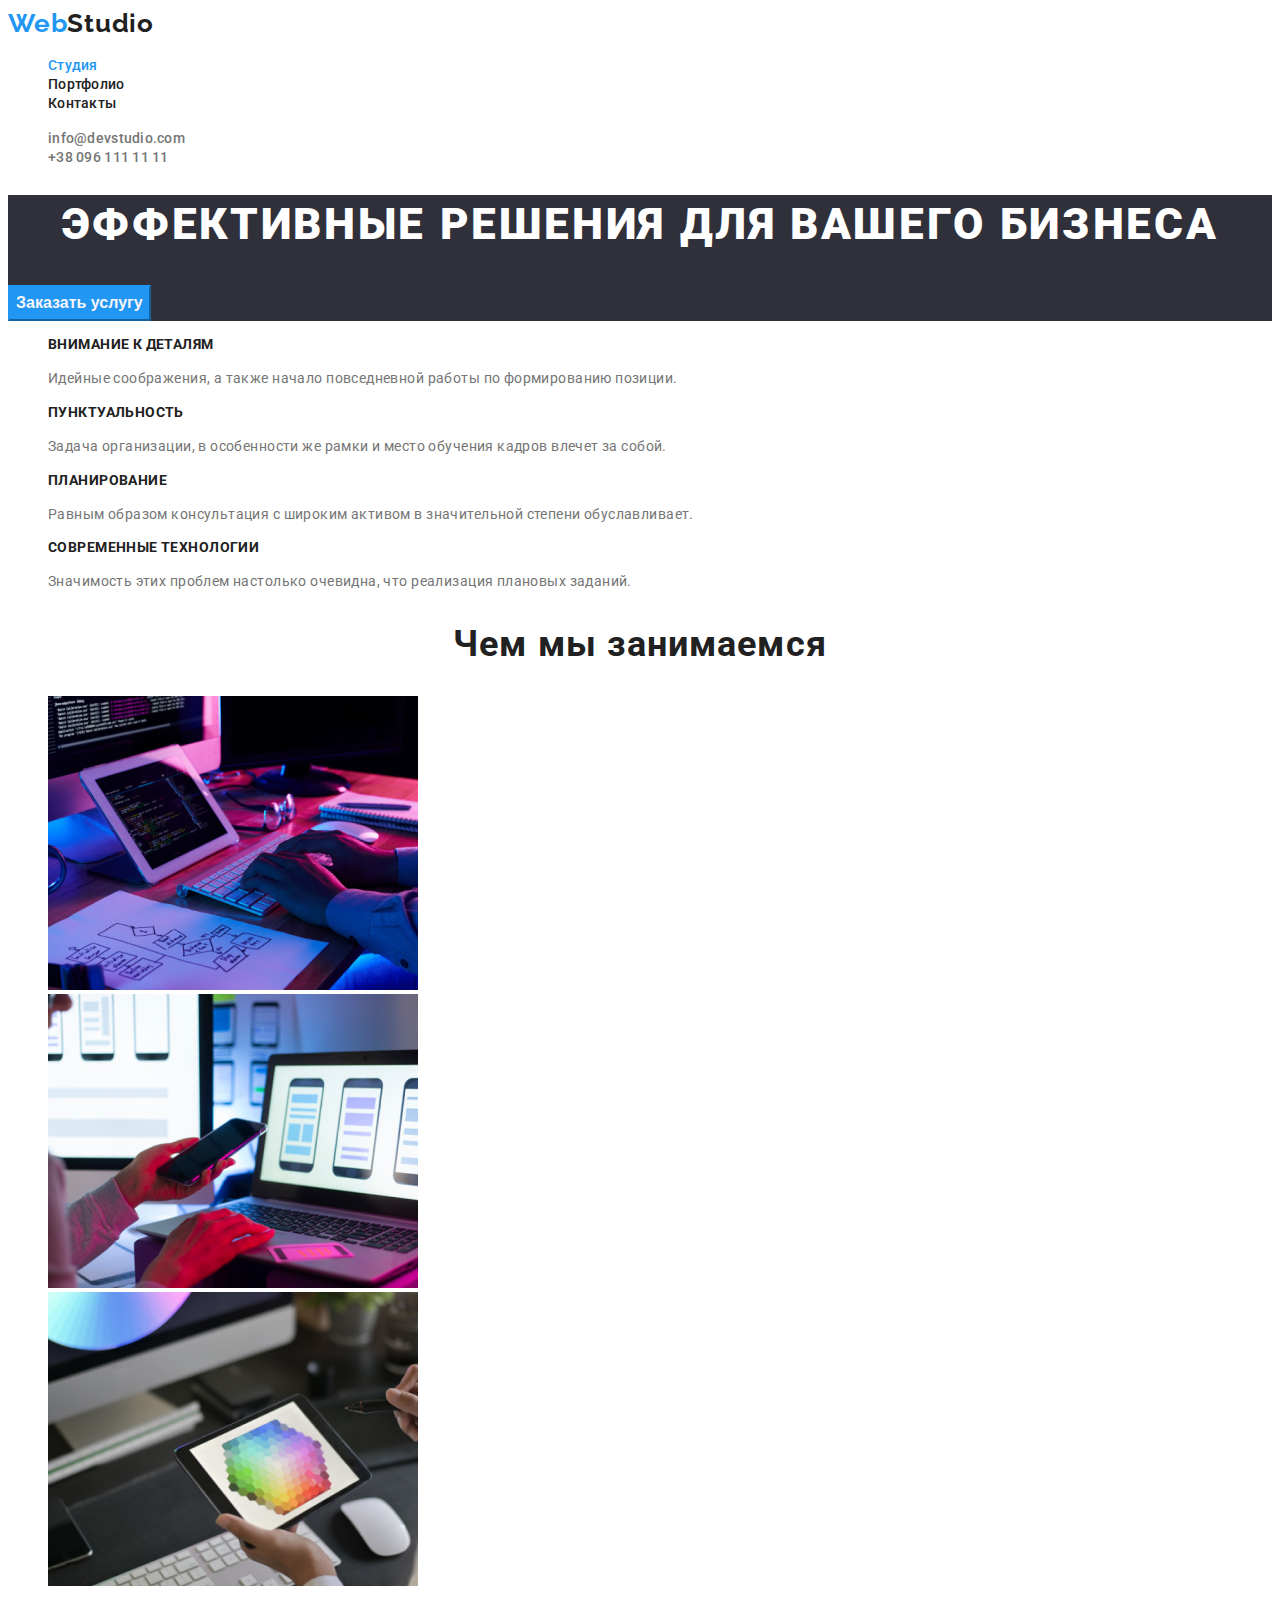
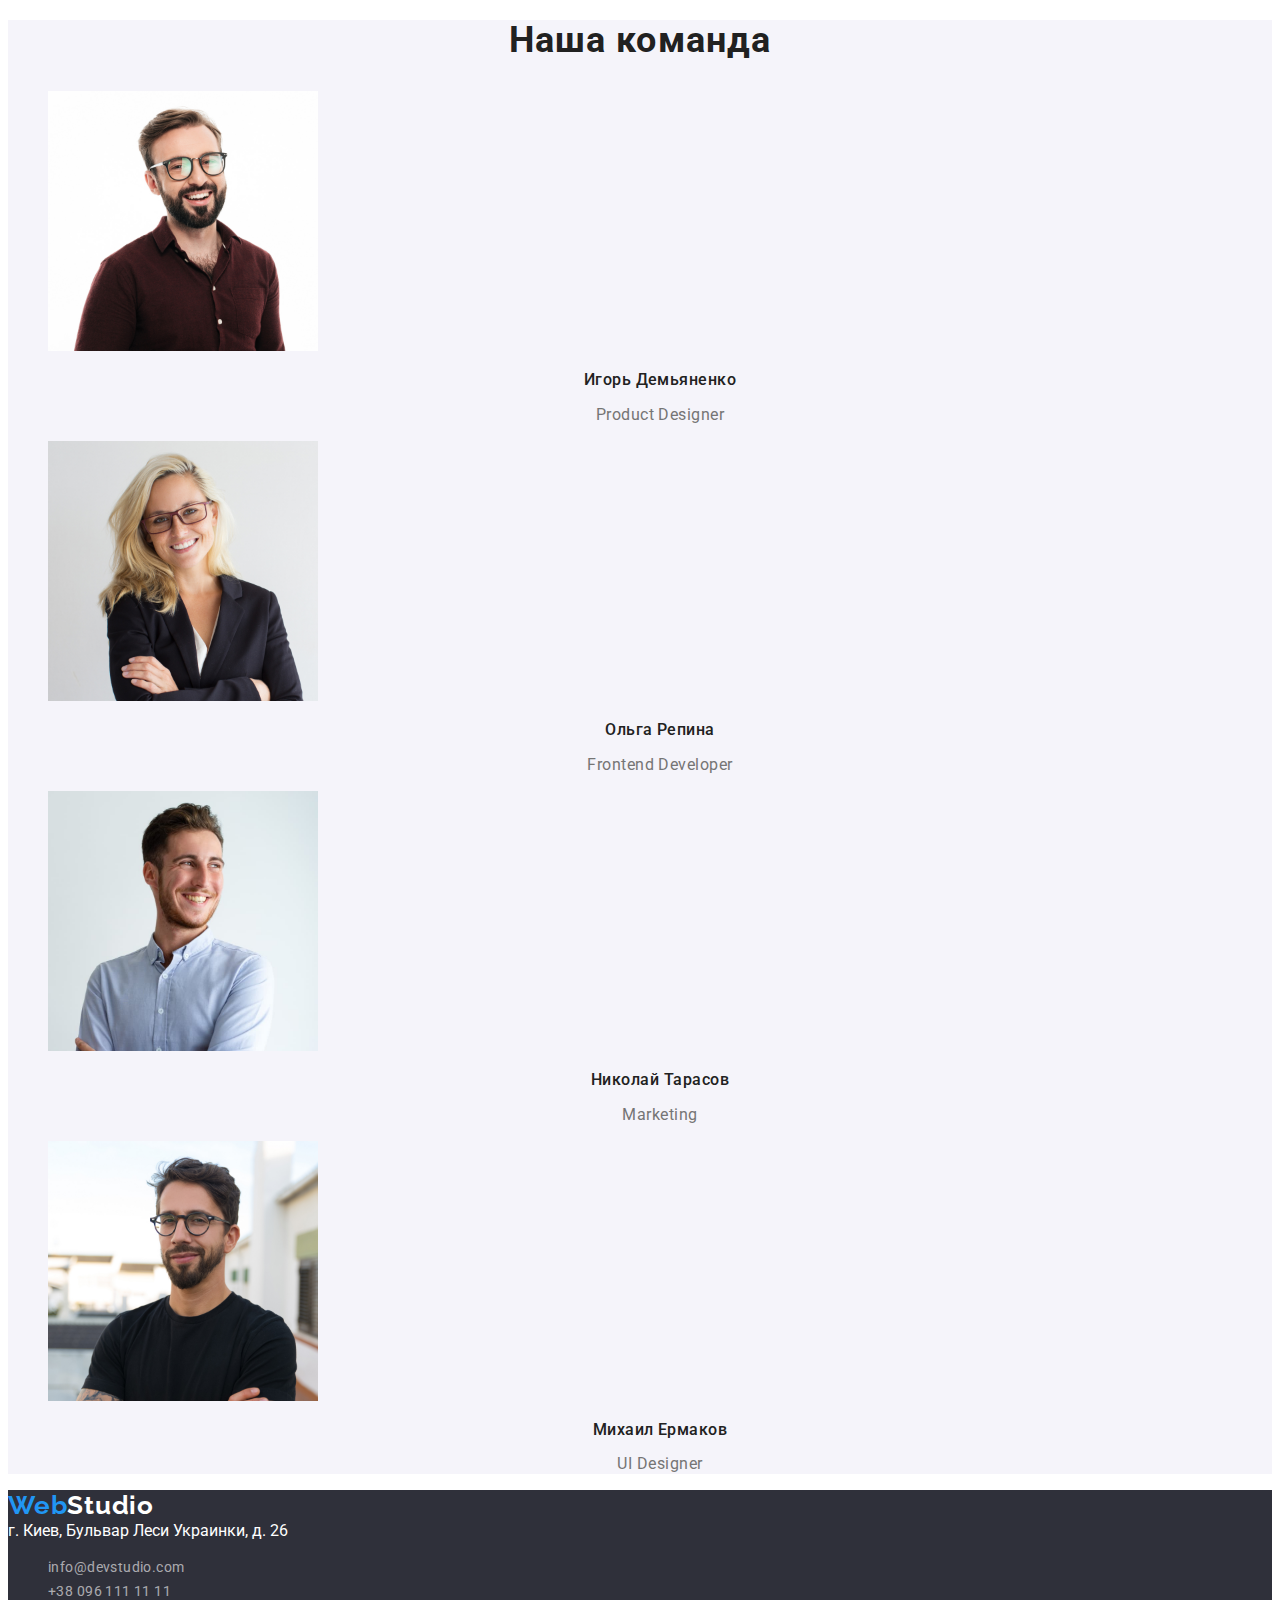
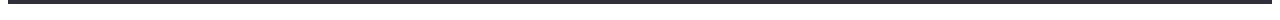
<file: index.html>
<!DOCTYPE html>
<html lang="ru">
  <head>
    <meta charset="UTF-8" />
    <meta http-equiv="X-UA-Compatible" content="IE=edge" />
    <meta name="viewport" content="width=device-width, initial-scale=1.0" />
    <title>Document</title>
    <link
      href="https://fonts.googleapis.com/css2?family=Raleway:wght@700&family=Roboto:wght@400;500;700;900&display=swap"
      rel="stylesheet"
    />
    <link rel="stylesheet" href="./css/styles.css" />
  </head>
  <body>
    <header class="white">
      <a class="logo link" href="" lang="en"
        >Web<span class="logo-accent">Studio</span></a
      >
      <nav>
        <ul class="site-nav list">
          <li><a href="./index.html" class="link-current">Студия</a></li>
          <li><a href="./portfolio.html" class="link">Портфолио</a></li>
          <li><a href="" class="link">Контакты</a></li>
        </ul>
      </nav>
      <ul class="contact-nav list">
        <li>
          <a href="mailto:info@devstudio.com" class="link"
            >info@devstudio.com</a
          >
        </li>
        <li><a href="tel:+380961111111" class="link">+38 096 111 11 11</a></li>
      </ul>
    </header>
    <main>
      <section class="works">
        <h1>Эффективные решения для вашего бизнеса</h1>
        <button type="button" class="primary-button">Заказать услугу</button>
      </section>

      <section class="title">
        <ul class="section list">
          <li>
            <h3 class="task">Внимание к деталям</h3>
            <p class="task-description">
              Идейные соображения, а также начало повседневной работы по
              формированию позиции.
            </p>
          </li>
          <li>
            <h3 class="task">Пунктуальность</h3>
            <p class="task-description">
              Задача организации, в особенности же рамки и место обучения кадров
              влечет за собой.
            </p>
          </li>
          <li>
            <h3 class="task">Планирование</h3>
            <p class="task-description">
              Равным образом консультация с широким активом в значительной
              степени обуславливает.
            </p>
          </li>
          <li>
            <h3 class="task">Современные технологии</h3>
            <p class="task-description">
              Значимость этих проблем настолько очевидна, что реализация
              плановых заданий.
            </p>
          </li>
        </ul>
      </section>

      <section class="section-grey">
        <h2 class="section-title-examples">Чем мы занимаемся</h2>
        <ul class="list">
          <li>
            <img
              src="./images/img.jpg"
              alt="Десктопные приложения"
              width="370"
            />
          </li>
          <li>
            <img
              src="./images/img(1).jpg"
              alt="Мобильные приложения"
              width="370"
            />
          </li>
          <li>
            <img
              src="./images/img(2).jpg"
              alt="Дизайнерские решения"
              width="370"
            />
          </li>
        </ul>
      </section>

      <section class="section-team">
        <h2 class="section-title-team">Наша команда</h2>
        <ul class="features list">
          <li>
            <img src="./images/igor.jpg" alt="" width="270" />
            <h3 class="title-name">Игорь Демьяненко</h3>
            <p class="job-title">Product Designer</p>
          </li>
          <li>
            <img src="./images/olga.jpg" alt="" width="270" />
            <h3 class="title-name">Ольга Репина</h3>
            <p class="job-title">Frontend Developer</p>
          </li>
          <li>
            <img src="./images/nick.jpg" alt="" width="270" />
            <h3 class="title-name">Николай Тарасов</h3>
            <p class="job-title">Marketing</p>
          </li>
          <li>
            <img src="./images/mick.jpg" alt="" width="270" />
            <h3 class="title-name">Михаил Ермаков</h3>
            <p class="job-title">UI Designer</p>
          </li>
        </ul>
      </section>
    </main>

    <footer class="works">
      <a class="logo link" href="" lang="en"
        >Web<span class="logo-accentfooter">Studio</span></a
      >
      <address class="address">
        г. Киев, Бульвар Леси Украинки, д. 26
        <ul class="footer-contact list">
          <li>
            <a href="mailto:info@devstudio.com" class="link"
              >info@devstudio.com</a
            >
          </li>
          <li>
            <a href="tel:+380961111111" class="link">+38 096 111 11 11</a>
          </li>
        </ul>
      </address>
    </footer>
  </body>
</html>
</file>
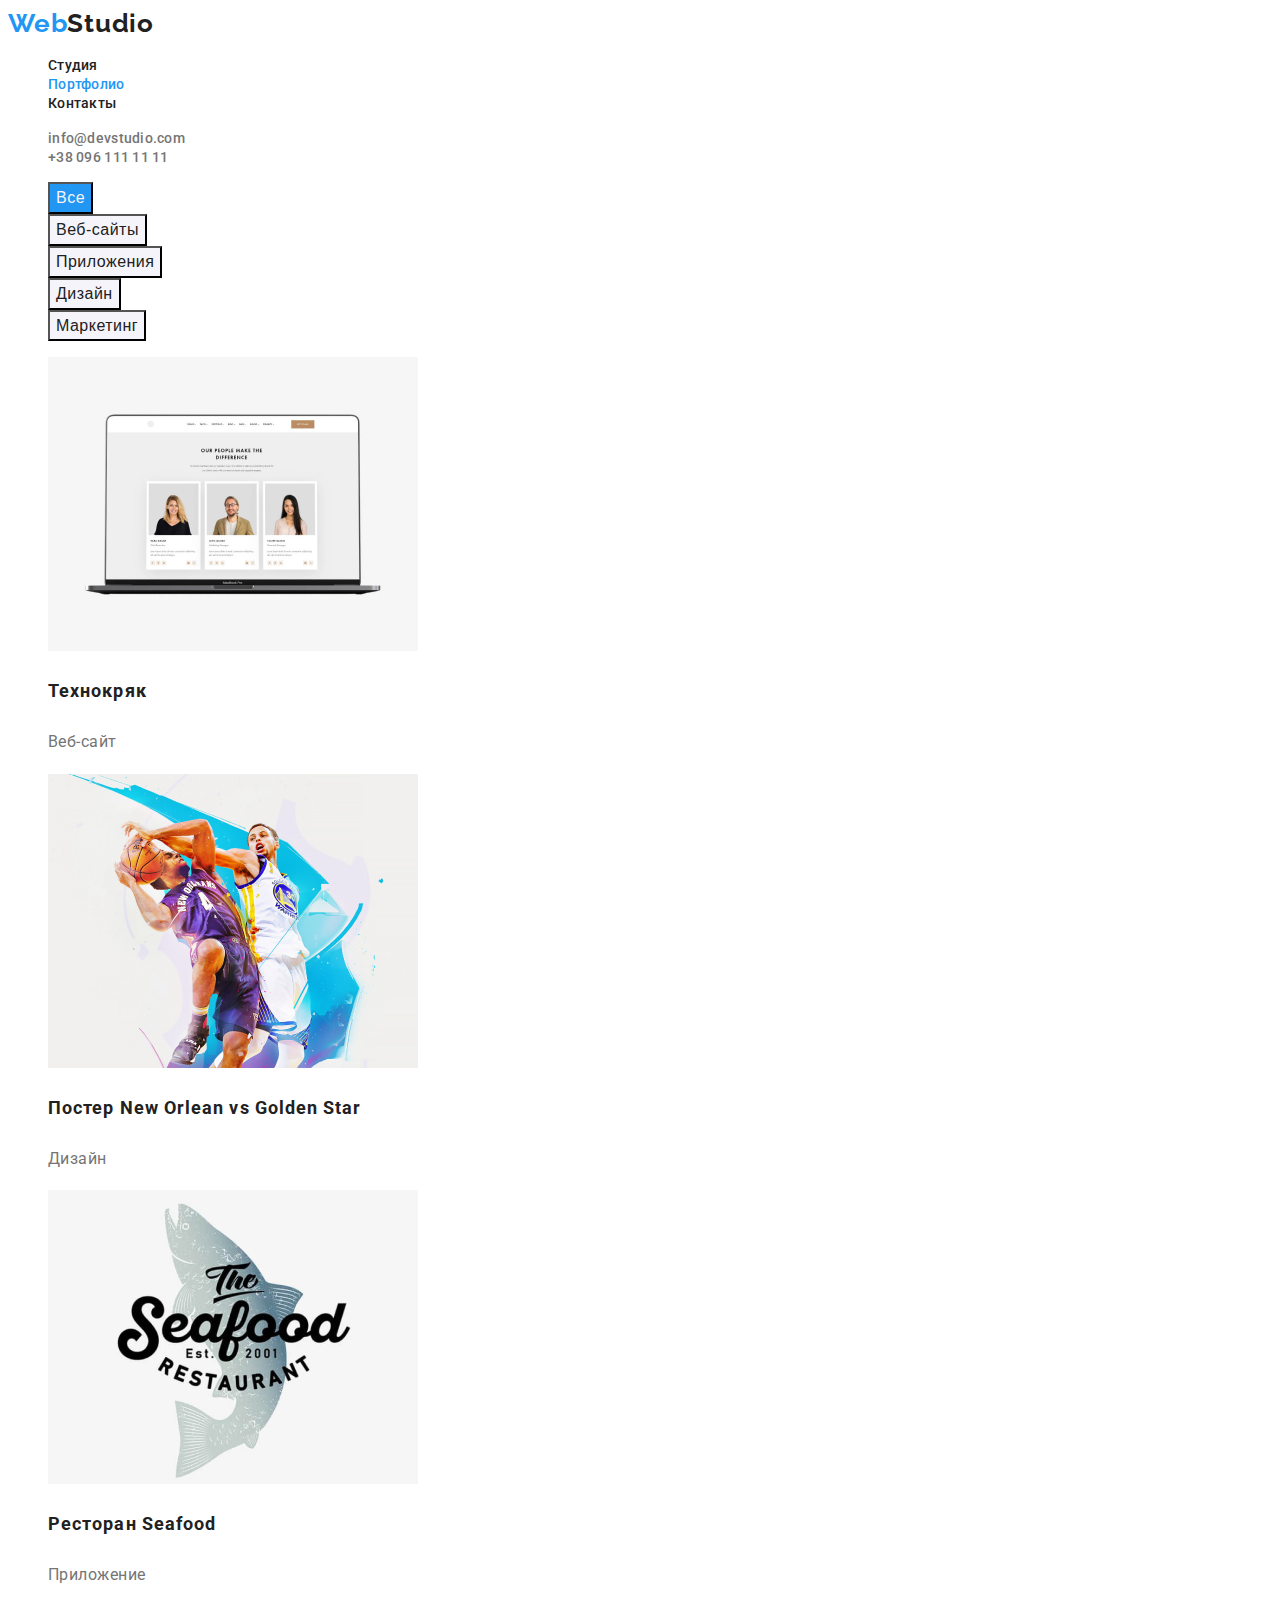
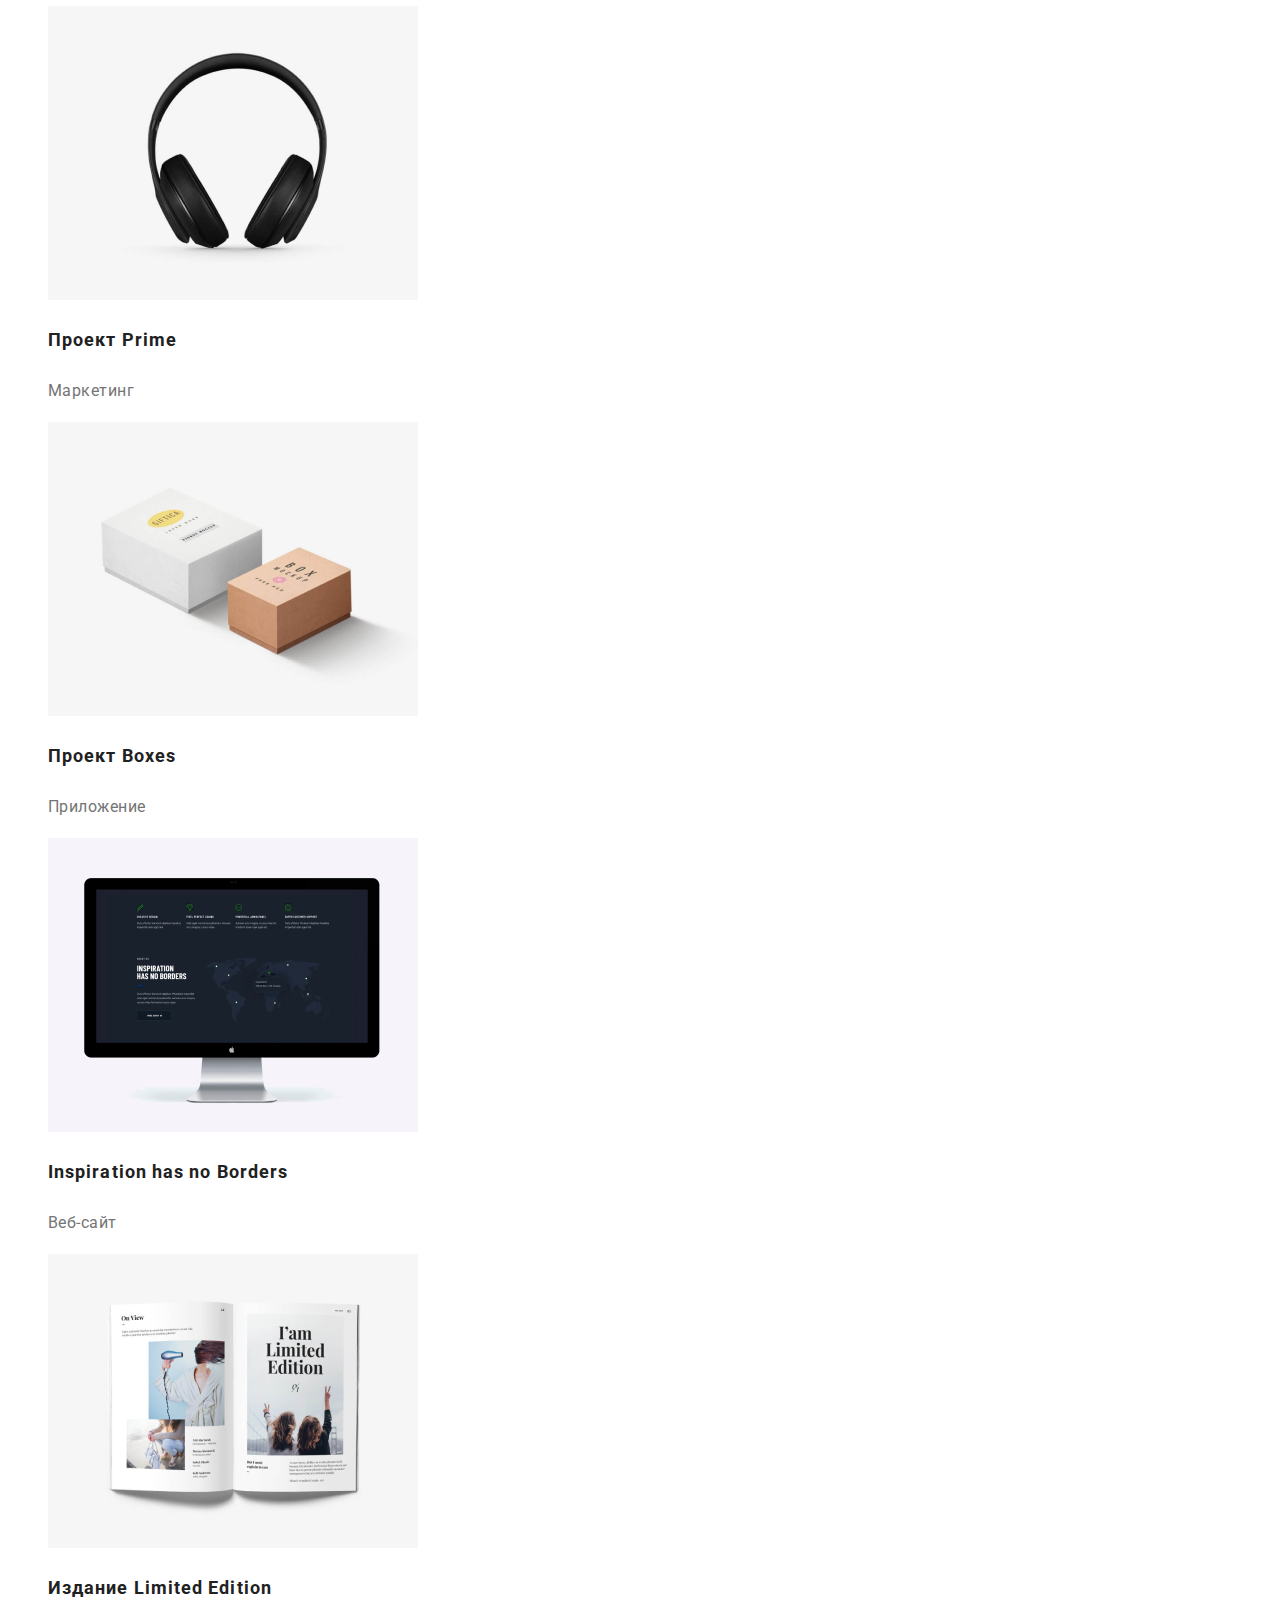
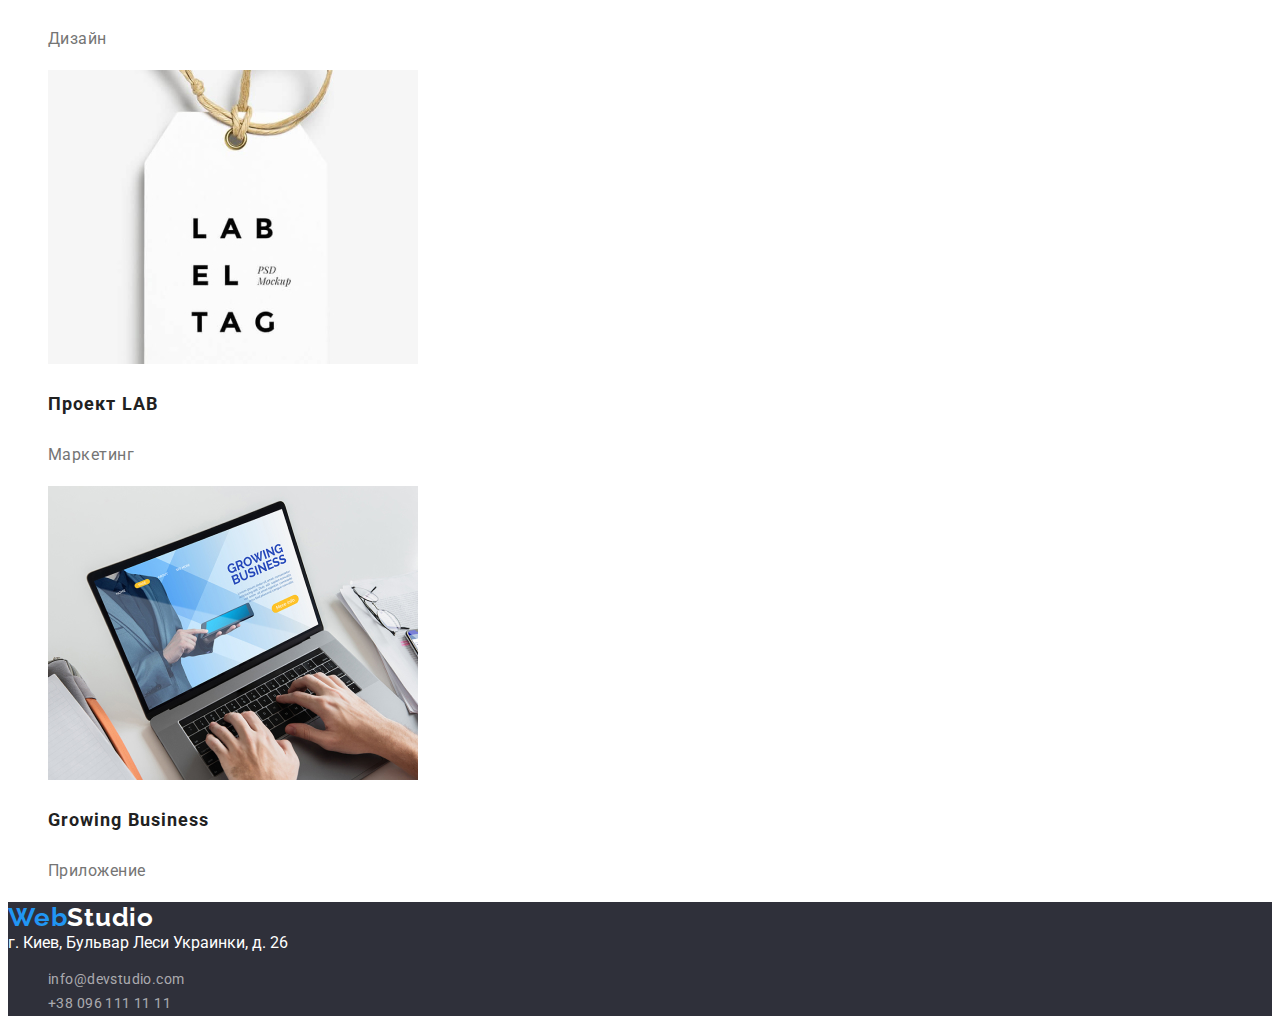
<file: portfolio.html>
<!DOCTYPE html>
<html lang="ru">
  <head>
    <meta charset="UTF-8" />
    <meta http-equiv="X-UA-Compatible" content="IE=edge" />
    <meta name="viewport" content="width=device-width, initial-scale=1.0" />
    <title>Document</title>
    <link
      href="https://fonts.googleapis.com/css2?family=Raleway:wght@700&family=Roboto:wght@400;500;700;900&display=swap"
      rel="stylesheet"
    />
    <link rel="stylesheet" href="./css/styles.css" />
  </head>
  <body>
    <header class="white">
      <a class="logo link" href="" lang="en"
        >Web<span class="logo-accent">Studio</span></a
      >
      <nav>
        <ul class="site-nav list">
          <li><a href="./index.html" class="link">Студия</a></li>
          <li><a href="./portfolio.html" class="link-current">Портфолио</a></li>
          <li><a href="" class="link">Контакты</a></li>
        </ul>
      </nav>
      <ul class="contact-nav list">
        <li>
          <a href="mailto:info@devstudio.com" class="link"
            >info@devstudio.com</a
          >
        </li>
        <li><a href="tel:+380961111111" class="link">+38 096 111 11 11</a></li>
      </ul>
    </header>

    <main>
      <section>
        <ul class="list">
          <li>
            <button type="button" class="primary-button-portfolio">Все</button>
          </li>
          <li><button type="button" class="button-prtfl">Веб-сайты</button></li>
          <li>
            <button type="button" class="button-prtfl">Приложения</button>
          </li>
          <li><button type="button" class="button-prtfl">Дизайн</button></li>
          <li><button type="button" class="button-prtfl">Маркетинг</button></li>
        </ul>

        <ul class="list">
          <li>
            <a href="">
              <img src="./images/tecknokryak.jpg" alt="" width="370" />
              <h3 class="portfolio-title">Технокряк</h3>
              <p class="prtfl-description">Веб-сайт</p>
            </a>
          </li>
          <li>
            <a href="">
              <img src="./images/neworlean.jpg" alt="" width="370" />
              <h3 class="portfolio-title">Постер New Orlean vs Golden Star</h3>
              <p class="prtfl-description">Дизайн</p>
            </a>
          </li>
          <li>
            <a href="">
              <img src="./images/seafood.jpg" alt="" width="370" />
              <h3 class="portfolio-title">Ресторан Seafood</h3>
              <p class="prtfl-description">Приложение</p>
            </a>
          </li>
          <li>
            <a href="">
              <img src="./images/prime.jpg" alt="" width="370" />
              <h3 class="portfolio-title">Проект Prime</h3>
              <p class="prtfl-description">Маркетинг</p>
            </a>
          </li>
          <li>
            <a href="">
              <img src="./images/boxes.jpg" alt="" width="370" />
              <h3 class="portfolio-title">Проект Boxes</h3>
              <p class="prtfl-description">Приложение</p>
            </a>
          </li>
          <li>
            <a href="">
              <img src="./images/noborders.jpg" alt="" width="370" />
              <h3 class="portfolio-title">Inspiration has no Borders</h3>
              <p class="prtfl-description">Веб-сайт</p>
            </a>
          </li>
          <li>
            <a href="">
              <img src="./images/limitededition.jpg" alt="" width="370" />
              <h3 class="portfolio-title">Издание Limited Edition</h3>
              <p class="prtfl-description">Дизайн</p>
            </a>
          </li>
          <li>
            <a href="">
              <img src="./images/lab.jpg" alt="" width="370" />
              <h3 class="portfolio-title">Проект LAB</h3>
              <p class="prtfl-description">Маркетинг</p>
            </a>
          </li>
          <li>
            <a href="">
              <img src="./images/growingbussines.jpg" alt="" width="370" />
              <h3 class="portfolio-title">Growing Business</h3>
              <p class="prtfl-description">Приложение</p>
            </a>
          </li>
        </ul>
      </section>
    </main>
    <footer class="works">
      <a class="logo link" href="" lang="en"
        >Web<span class="logo-accentfooter">Studio</span></a
      >
      <address class="address">
        г. Киев, Бульвар Леси Украинки, д. 26
        <ul class="footer-contact list">
          <li>
            <a href="mailto:info@devstudio.com" class="link"
              >info@devstudio.com</a
            >
          </li>
          <li>
            <a href="tel:+380961111111" class="link">+38 096 111 11 11</a>
          </li>
        </ul>
      </address>
    </footer>
  </body>
</html>
</file>
<file: css/styles.css>
:root{
    --primary-text-color: #757575;
    --title-text-color:#212121;
    --accent-color:#2196F3;
}

/* Цвет основного текста : #212121 */

/* Вторичный цвет текста: #757575 */

/* Белый цвет :#FFFFFF */

/* Акцент: #2196F3*/

body {
    color:var(--title-text-color);

    font-family: Roboto, sans-serif;
}

.white{
  background-color: #FFFFFF;
}

.list{
    list-style: none;

}

.logo {
    color: var(--accent-color);
    font-family: 'Raleway',sans-serif;
    
    font-weight: 700;
    font-size: 26px;
    line-height: 1.19;
    letter-spacing: 0.03em;
    text-decoration: none;
    }
    
.logo-accent {
    color: var(--title-text-color);
    font-family: 'Raleway',sans-serif;
    font-weight: 700;
    font-size: 26px;
    line-height: 1.19;
    letter-spacing: 0.03em;
    }

 
    /* Site-nav */
    .site-nav a{
      color: var(--title-text-color);
        
        font-weight: 500;
        font-size: 14px;
        line-height: 1.14;
        letter-spacing: 0.02em;
        text-decoration: none;
    }
    .link:hover,
    .link:focus {
      color: var(--accent-color);
    }

   .site-nav .link-current{
        color:var(--accent-color);
        
    }

    .contact-nav a{
        color: var(--primary-text-color);
       
        font-weight: 500;
        font-size: 14px;
        line-height: 1.14;
        letter-spacing: 0.02em;
        text-decoration: none;
    }
    .contact-nav .link-current{
      color:var(--accent-color);
    }

    .works{
      background-color:#2F303A;
    }

    h1{color: #FFFFFF;
      font-weight: 900;
      
      font-size: 44px;
      line-height:1.36;
      text-align: center;

      letter-spacing: 0.06em;
      text-transform: uppercase;
      }

    /*Button STUDIO*/
    .primary-button
    {color:#F5F4FA;
    background-color:var(--accent-color);  
    border-color: var(--accent-color);

    font-weight: 700;
    font-size: 16px;
    line-height: 1.88;
  }

  button:hover,
  button:focus {
     color: #FFFFFF;
    background-color: #188ce8;
    border-color: var(--accent-color);
  }

  
    .task{
        color:var(--title-text-color);
        
        font-weight: 700;
        font-size: 14px;
        line-height: 1.14;
        letter-spacing: 0.03em;
        text-transform: uppercase;
    }

    
    
    .task-description{color: var(--primary-text-color);

        font-weight: 400;
        font-size: 14px;
        line-height: 1.71;
    /* or 171% */
        letter-spacing: 0.03em;}

    .address{color: #FFFFFF;
    }

     .section-title-examples{
      color:var(--title-text-color);
   
      font-weight: 700;
      font-size: 36px;
      line-height: 1.16;
      text-align: center;
      letter-spacing: 0.03em;

     }

    
     .section-team {
      background-color:#F5F4FA;
     }

     .section-title-team{
      color: var(--title-text-color);
    
      font-weight: 700;
      font-size: 36px;
      line-height: 1.16;
      text-align: center;
      letter-spacing: 0.03em;
     }

     .title-name{
      color:var(--title-text-color);
      font-weight: 500;
      font-size: 16px;
      line-height: 1.18;
/* identical to box height */

      text-align: center;
      letter-spacing: 0.03em;
     }

     .job-title{
      color: var(--primary-text-color);
      font-weight: 400;
      font-size: 16px;
      line-height: 1.18;
/* identical to box height */

      text-align: center;
      letter-spacing: 0.03em;
     }

     .logo {
      color: var(--accent-color);
      font-family: 'Raleway',sans-serif;
      
      font-weight: 700;
      font-size: 26px;
      line-height: 1.19;
      letter-spacing: 0.03em;
      }
      
  .logo-accentfooter {
      color: #FFFFFF;
      font-family: 'Raleway',sans-serif;
      font-weight: 700;
      font-size: 26px;
      line-height: 1.19;
      letter-spacing: 0.03em;
      }

      .footer-contact a{
        color: rgba(255, 255, 255, 0.6);
      
        font-weight: 400;
        font-size: 14px;
        line-height: 1.71;
/* or 171% */

        letter-spacing: 0.03em;
        text-decoration: none;

      }

      .address{
        font-style: normal;
      }

    /* PORTFOLIO*/
    

  .primary-button-portfolio
    {color:#F5F4FA;
    background-color:var(--accent-color);  
    font-weight: 500;
    font-size: 16px;
    line-height: 1.62;
/* identical to box height, or 162% */
    text-align: center;
    letter-spacing: 0.03em;
  

  }
  .button-prtfl{
    color:var(--title-text-color);
    background-color:#F5F4FA;
    font-weight: 500;
    font-size: 16px;
    line-height: 1.62;
/* identical to box height, or 162% */
    text-align: center;
    letter-spacing: 0.03em;
   
  }

  .portfolio-title{
    color: var(--title-text-color);
    font-weight: 700;
    font-size: 18px;
    line-height:2;
/* identical to box height, or 200% */
    letter-spacing: 0.06em;
    text-decoration: none;
  }

  .prtfl-description{
    color: var(--primary-text-color);
    font-weight: 400;
    font-size: 16px;
    line-height: 1.88;
/* identical to box height, or 188% */
    letter-spacing: 0.03em;
    
  }

 a{
  text-decoration: none;
 }
</file>
